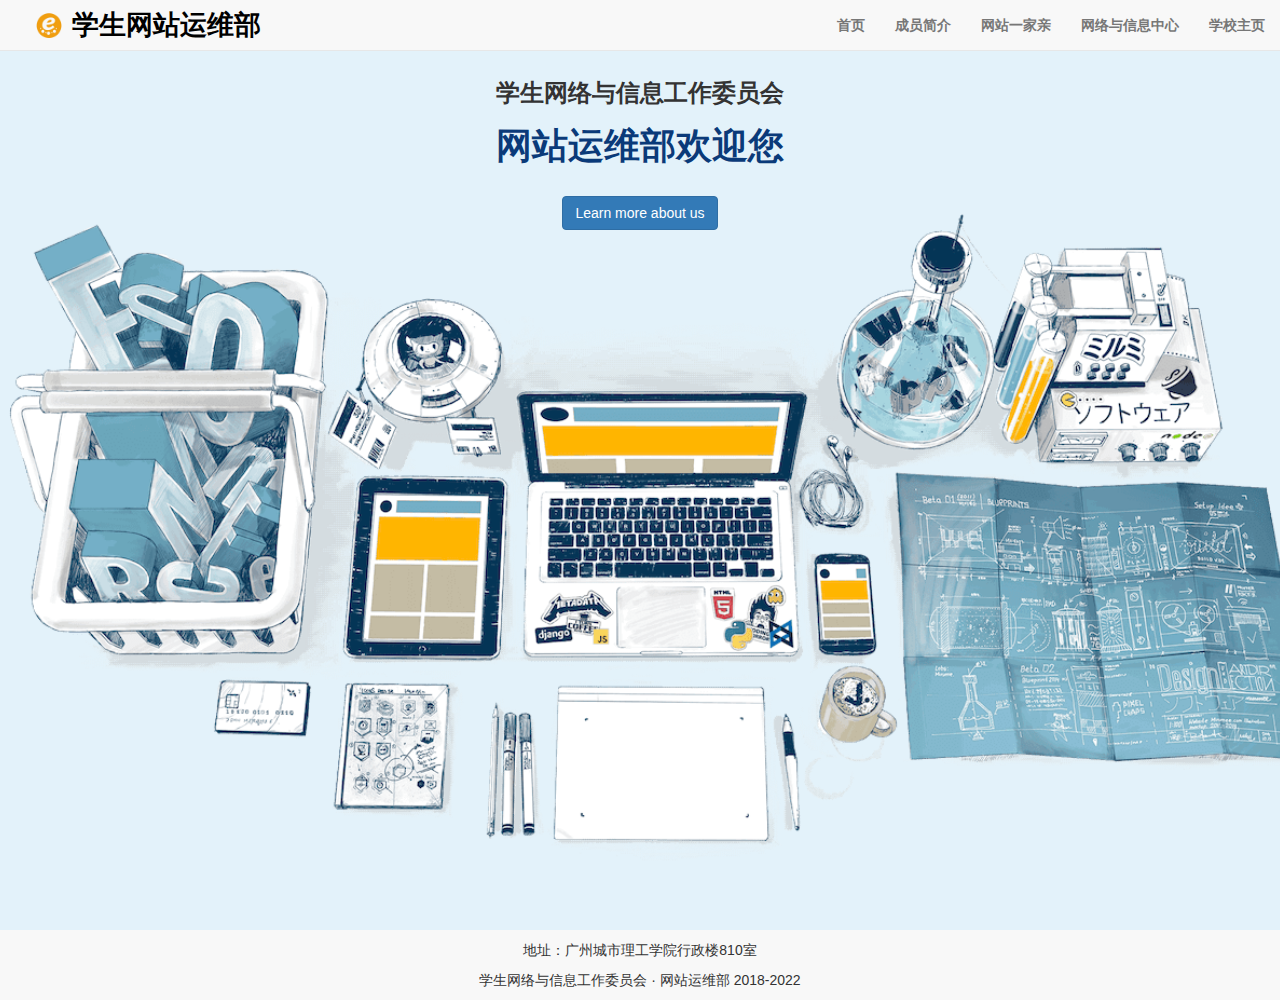
<file: index.html>
<!DOCTYPE html>
<html>
<head>
  <meta charset="utf-8" />
  <meta http-equiv="X-UA-Compatible" content="IE=edge" />
  <meta name="viewport" content="width=device-width, initial-scale=1" />
  <!-- 上述3个meta标签*必须*放在最前面，任何其他内容都*必须*跟随其后！ -->
  <title>学生网站运维部</title>
  <link rel="icon" href="相关图片/logo.png" type="image/x-icon">
  <link href="favicon.ico" rel="Shortcut Icon" />
  <!-- Bootstrap -->
  <link rel="stylesheet" href="https://stackpath.bootstrapcdn.com/bootstrap/3.4.1/css/bootstrap.min.css"
    integrity="sha384-HSMxcRTRxnN+Bdg0JdbxYKrThecOKuH5zCYotlSAcp1+c8xmyTe9GYg1l9a69psu" crossorigin="anonymous" />
  <!-- HTML5 shim 和 Respond.js 是为了让 IE8 支持 HTML5 元素和媒体查询（media queries）功能 -->
  <!-- 警告：通过 file:// 协议（就是直接将 html 页面拖拽到浏览器中）访问页面时 Respond.js 不起作用 -->
  <!--[if lt IE 9]>
      <script src="https://cdn.jsdelivr.net/npm/html5shiv@3.7.3/dist/html5shiv.min.js"></script>
      <script src="https://cdn.jsdelivr.net/npm/respond.js@1.4.2/dest/respond.min.js"></script>
    <![endif]-->
    <style>
      .background {
        position: absolute;
        top: 0;
        left: 0;
        z-index: -1;
        object-fit: cover;
      }
      body{
        background-color: #e3f2fa;
      }
    </style>
  </head>
  <body>
    <!-- jQuery (Bootstrap 的所有 JavaScript 插件都依赖 jQuery，所以必须放在前边) -->
    <script
      src="https://cdn.jsdelivr.net/npm/jquery@1.12.4/dist/jquery.min.js"
      integrity="sha384-nvAa0+6Qg9clwYCGGPpDQLVpLNn0fRaROjHqs13t4Ggj3Ez50XnGQqc/r8MhnRDZ"
      crossorigin="anonymous"
    ></script>
    <!-- 加载 Bootstrap 的所有 JavaScript 插件。你也可以根据需要只加载单个插件。 -->
    <script
      src="https://stackpath.bootstrapcdn.com/bootstrap/3.4.1/js/bootstrap.min.js"
      integrity="sha384-aJ21OjlMXNL5UyIl/XNwTMqvzeRMZH2w8c5cRVpzpU8Y5bApTppSuUkhZXN0VxHd"
      crossorigin="anonymous"
    ></script>
    <!-- 头部 -->
    <nav class="navbar navbar-default navbar-fixed-top " role="navigation">
      <div class="container-fluid">
        <div class="navbar-header ">
          <button
            type="button"
            class="navbar-toggle"
            data-toggle="collapse"
            data-target="#example-navbar-collapse"
          >
            <span class="sr-only">切换导航</span>
            <span class="icon-bar"></span>
            <span class="icon-bar"></span>
            <span class="icon-bar"></span>
          </button>
          <div style="float: left; height: 50px; width: 50px; overflow: hidden">
            <img
              src="相关图片/logo.png"
              class="navbar-img navbar-brand"
              style="
                width: 62px;
                height: 62px;
                margin-top: -5px;
                margin-left: 3px;

              "
            />
          </div>
          <a
            href="index.html"
            class="navbar-brand"
            style="font-family:KaiTi; font-weight: 700; color: black; font-size: 27px;"
            >&nbsp;学生网站运维部</a>
        </div>
        <div
          class="collapse navbar-collapse "
          id="example-navbar-collapse"
        >
          <ul class="nav navbar-nav navbar-right">
            <li><a href="index.html"><strong>首页</strong></a>
            </li>
            <li><a href="members.html"><strong>成员简介</strong></a></li>
            <li><a href="photo.html"><strong>网站一家亲</strong></a></li>
            <li><a href="https://nc.gcu.edu.cn/"><strong>网络与信息中心</strong></a></li>
            <li><a href="https://www.gcu.edu.cn/"><strong>学校主页</strong></a></li>
          </ul>
       </div>
      </div>
    </nav>
    <!-- 中间部分 -->
    <div class="body" id="Background">
      <div >
        <div style="text-align: center;">
          <br><br><br>
          <h3><strong>学生网络与信息工作委员会</strong></h3>
          <h1 style="color: rgb(10, 58, 121)">
            <strong>网站运维部欢迎您</strong>
          </h1>
          <br/>
          <a class="btn btn-primary" href="members.html">Learn more about us</a>
        </div>
      </div>
    </div>
    <div></div>
    <img
      src="相关图片/background.png"
      class="background"
      alt="背景"
      width="100%"
      height="100%"
      style="margin-top: 50px;"
    />
    <!-- 尾部 -->
    <div
      class="container col-md-12 col-sm-12"
      style="
        background: #f8f8f8;
        position: absolute;
        bottom: -100px;
        left: 0;
        right: 0;
        text-align: center;  "
    >
      <p class="text-center" style="margin-top: 10px">
        地址：广州城市理工学院行政楼810室
      </p>
      <p class="text-center">学生网络与信息工作委员会 · 网站运维部 2018-2022</p>
      </div>
    </div>
  </body>
</html>
</file>
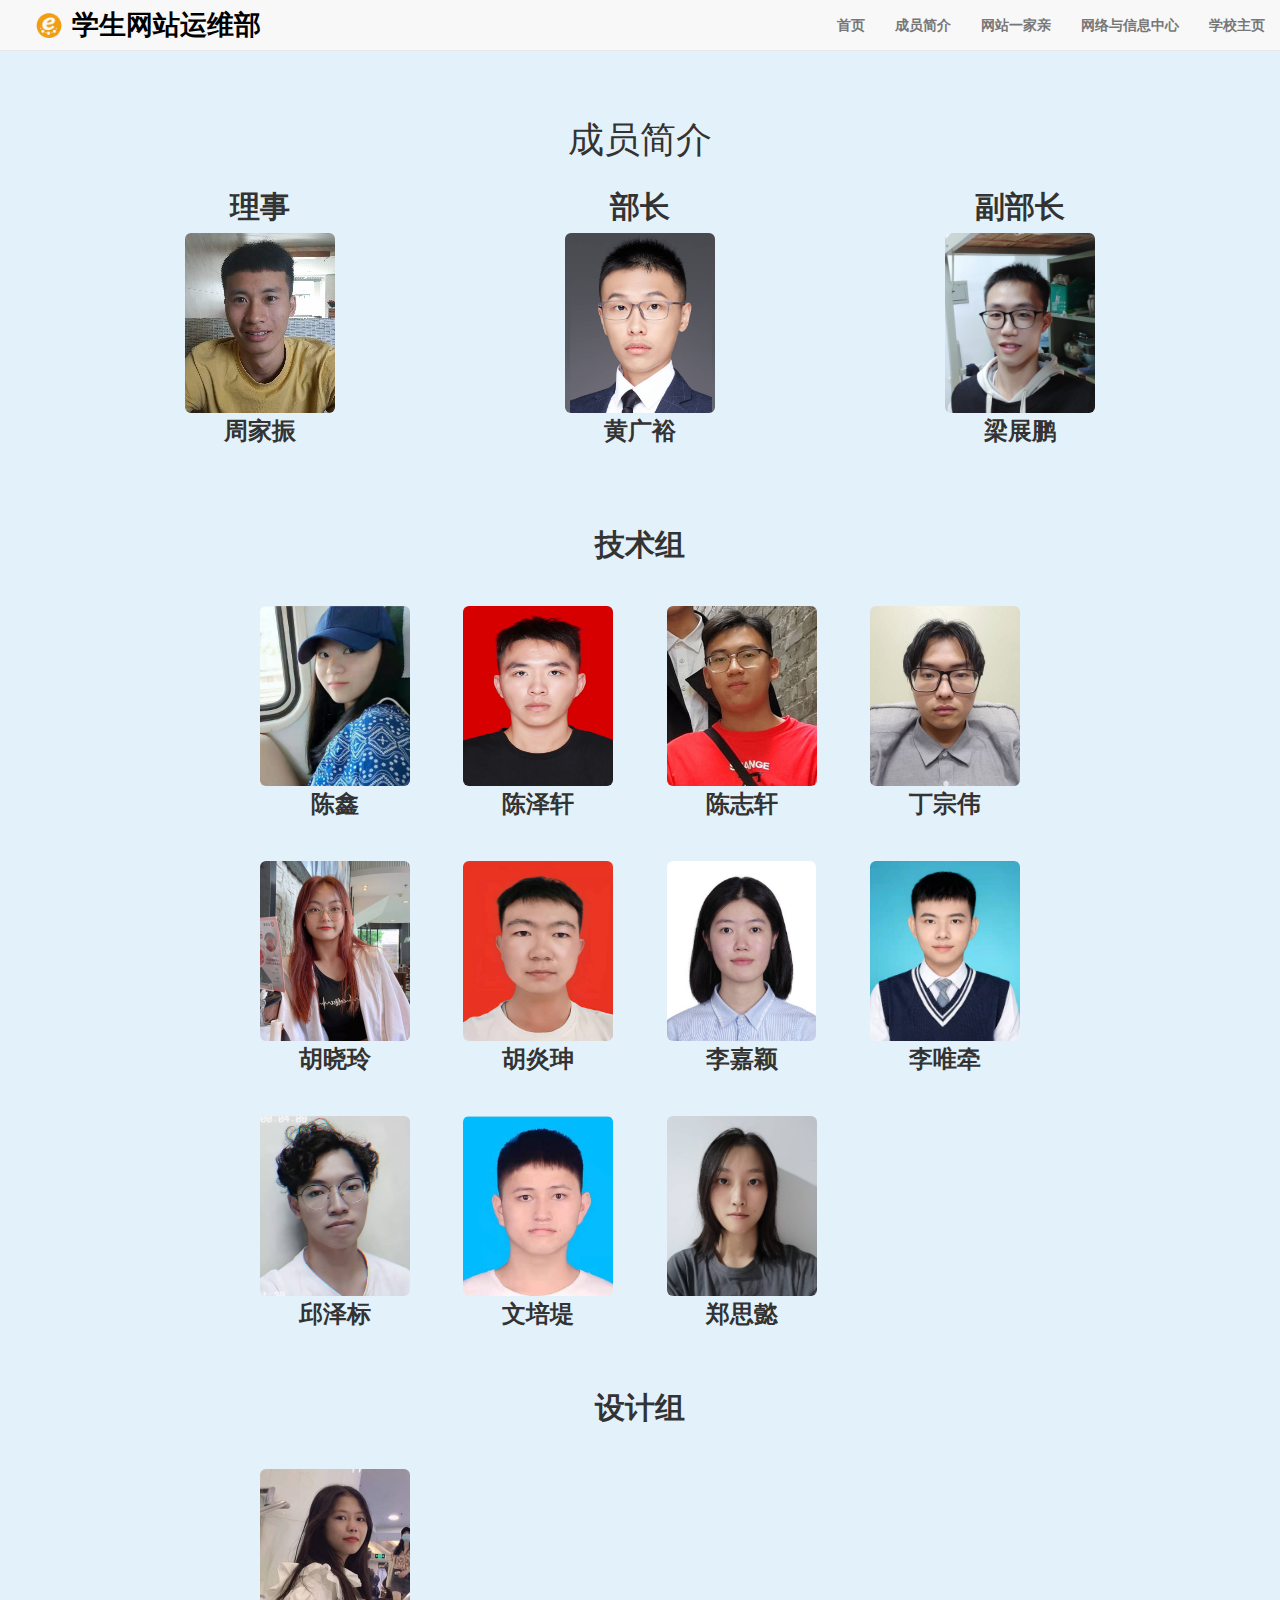
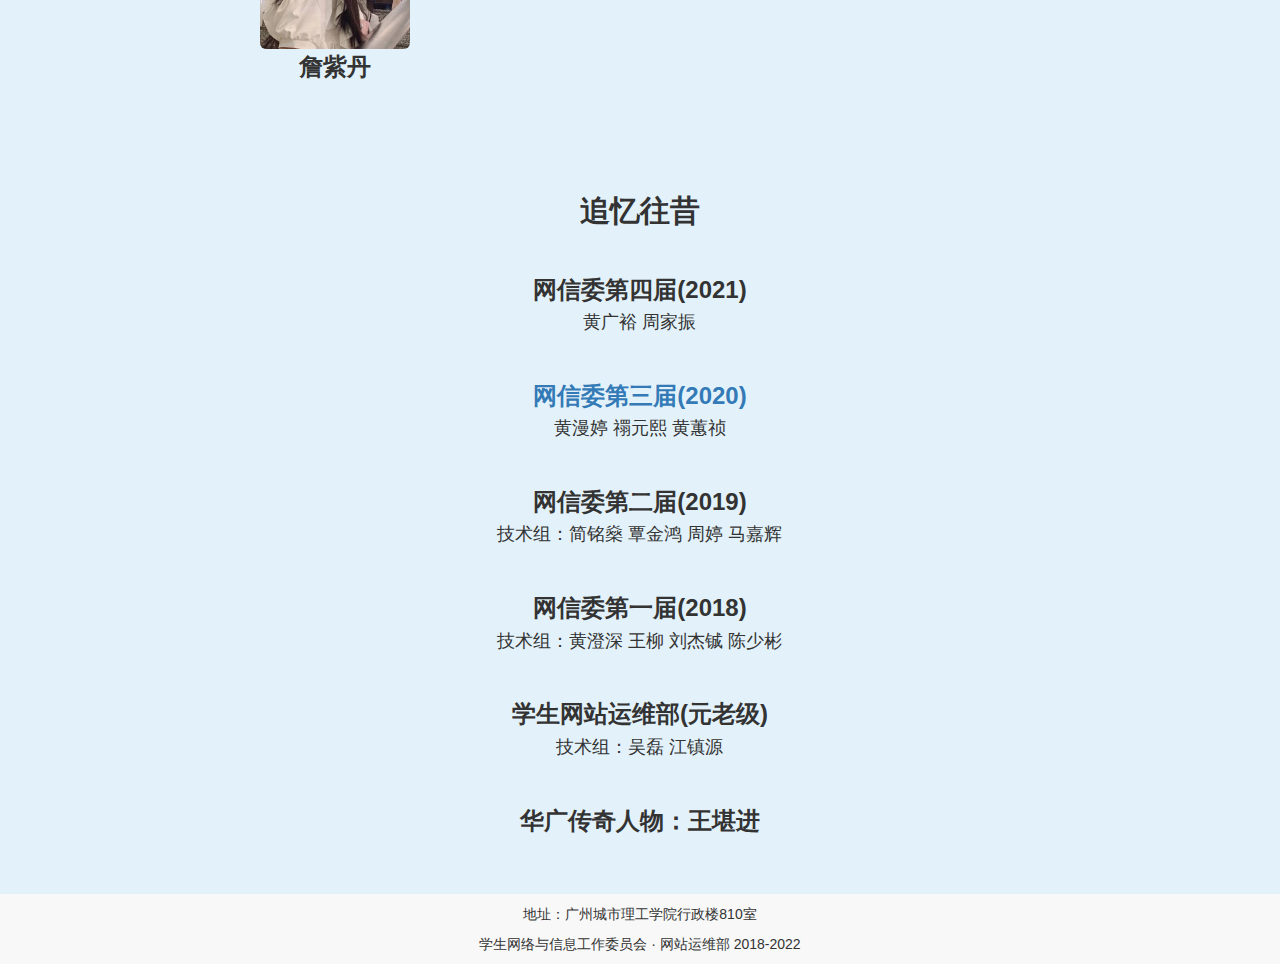
<file: members.html>
<html lang="en">
  <head>
    <meta charset="UTF-8" />
    <meta http-equiv="X-UA-Compatible" content="IE=edge" />
    <meta name="viewport" content="width=device-width, initial-scale=1.0" />

    <title>学生网站运维部</title>
    <!-- <script type="text/javascript" src="JS/members.js"></script> -->
    <link rel="icon" href="相关图片/logo.png" type="image/x-icon" />
    <link href="favicon.ico" rel="Shortcut Icon" />
    <link href="CSS/member.css" rel="stylesheet" />
    <link
      rel="stylesheet"
      href="https://stackpath.bootstrapcdn.com/bootstrap/3.4.1/css/bootstrap.min.css"
      integrity="sha384-HSMxcRTRxnN+Bdg0JdbxYKrThecOKuH5zCYotlSAcp1+c8xmyTe9GYg1l9a69psu"
      crossorigin="anonymous"
    />
    <!-- jQuery (Bootstrap 的所有 JavaScript 插件都依赖 jQuery，所以必须放在前边) -->
    <script
      src="https://cdn.jsdelivr.net/npm/jquery@1.12.4/dist/jquery.min.js"
      integrity="sha384-nvAa0+6Qg9clwYCGGPpDQLVpLNn0fRaROjHqs13t4Ggj3Ez50XnGQqc/r8MhnRDZ"
      crossorigin="anonymous"
    ></script>
    <!-- 加载 Bootstrap 的所有 JavaScript 插件。你也可以根据需要只加载单个插件。 -->
    <script
      src="https://stackpath.bootstrapcdn.com/bootstrap/3.4.1/js/bootstrap.min.js"
      integrity="sha384-aJ21OjlMXNL5UyIl/XNwTMqvzeRMZH2w8c5cRVpzpU8Y5bApTppSuUkhZXN0VxHd"
      crossorigin="anonymous"
    ></script>

    <style>
      body {
        background-color: #e3f2fa;
      }

      .div_img1 {
        height: 180px;
        width: 180px;
        overflow: hidden;
      }
      .div_img {
        height: 180px;
        width: 150px;
        overflow: hidden;
      }
      .h3_NowMembers {
        margin-top: 5px;
        height: 60px;
      }
    </style>
  </head>
  <body>
    <!-- 头部 -->
    <nav class="navbar navbar-default navbar-fixed-top" role="navigation">
      <div class="container-fluid">
        <div class="navbar-header">
          <button
            type="button"
            class="navbar-toggle"
            data-toggle="collapse"
            data-target="#example-navbar-collapse"
          >
            <span class="sr-only">切换导航</span>
            <span class="icon-bar"></span>
            <span class="icon-bar"></span>
            <span class="icon-bar"></span>
          </button>
          <div style="float: left; height: 50px; width: 50px; overflow: hidden">
            <img
              src="相关图片/logo.png"
              class="navbar-img navbar-brand"
              style="
                width: 62px;
                height: 62px;
                margin-top: -5px;
                margin-left: 3px;
              "
            />
          </div>

          <a
            href="index.html"
            class="navbar-brand"
            style="
              font-family: KaiTi;
              font-weight: 1000;
              color: black;
              font-size: 27px;
            "
            >&nbsp;学生网站运维部</a
          >
        </div>
        <div class="collapse navbar-collapse" id="example-navbar-collapse">
          <ul class="nav navbar-nav navbar-right">
            <li>
              <a href="index.html"><strong>首页</strong></a>
            </li>
            <li>
              <a href="members.html"><strong>成员简介</strong></a>
            </li>
            <li>
              <a href="photo.html"><strong>网站一家亲</strong></a>
            </li>
            <li>
              <a href="https://nc.gcu.edu.cn/"
                ><strong>网络与信息中心</strong></a
              >
            </li>
            <li>
              <a href="https://www.gcu.edu.cn/"><strong>学校主页</strong></a>
            </li>
          </ul>
        </div>
      </div>
    </nav>
    <!-- 中间成员简介部分 -->
    <div
      class="container col-md-12 col-xs-12 col-sm-12 background_color"
      align="center"
      style="margin-top: 150px; bottom: 50px; float: right"
    >
      <div>
        <h1>成员简介</h1>
      </div>
      <!-- 大佬简介 -->
      <div class="container">
        <div align="center">
          <div class="col-md-4 col-xs-12 col-sm-6">
            <h2><strong>理事</strong></h2>
            <div class="div_img1">
              <img
                src="干事照片/周家振.jpg"
                alt="周家振（暂时无法显示）"
                class="img-rounded"
                height="180px"
              />
            </div>

            <h3 class="h3_NowMembers"><strong>周家振</strong></h3>
          </div>
          <div class="col-md-4 col-xs-12 col-sm-6">
            <h2><strong>部长</strong></h2>
            <div class="div_img1">
              <img
                src="干事照片/黄广裕.jpg"
                alt="黄广裕（暂时无法显示）"
                height="180px"
                class="img-rounded"
              />
            </div>

            <h3 class="h3_NowMembers"><strong>黄广裕</strong></h3>
          </div>
          <div class="col-md-4 col-xs-12 col-sm-6">
            <h2><strong>副部长</strong></h2>
            <div class="div_img1">
              <img
                src="干事照片/梁展鹏.jpg"
                alt="梁展鹏（暂时无法显示）"
                class="img-rounded"
                width="150px"
              />
            </div>
            <h3 class="h3_NowMembers"><strong>梁展鹏</strong></h3>
          </div>
        </div>
      </div>
      <br />
      <!-- 技术组 -->
      <div class="continer col-md-12 col-xs-12" align="center">
        <h2><strong>技术组</strong></h2>
        <div class="continer" style="margin-top: 45px">
          <div class="col-md-2 col-xs-12 col-sm-4 col-md-offset-2">
            <div class="div_img">
              <img
                src="干事照片/陈鑫.jpg"
                alt="陈鑫（暂时无法显示）"
                height="180px"
                class="img-rounded"
              />
            </div>
            <h3 class="h3_NowMembers"><strong>陈鑫</strong></h3>
          </div>
          <div class="col-md-2 col-xs-12 col-sm-4">
            <div class="div_img">
              <img
                src="干事照片/陈泽轩.jpg"
                alt="陈泽轩（暂时无法显示）"
                width="150px"
                height="180px"
                class="img-rounded"
              />
            </div>
            <h3 class="h3_NowMembers"><strong>陈泽轩</strong></h3>
          </div>
          <div class="col-md-2 col-xs-12 col-sm-4">
            <div class="div_img">
              <img
                src="干事照片/陈志轩.jpg"
                alt="陈志轩（暂时无法显示）"
                height="180px"
                class="img-rounded"
              />
            </div>
            <h3 class="h3_NowMembers"><strong>陈志轩</strong></h3>
          </div>
          <div class="col-md-2 col-xs-12 col-sm-4">
            <div class="div_img">
              <img
                src="干事照片/丁宗伟.jpg"
                alt="丁宗伟（暂时无法显示）"
                height="180px"
                class="img-rounded"
              />
            </div>
            <h3 class="h3_NowMembers"><strong>丁宗伟</strong></h3>
          </div>
          <div class="col-md-2 col-xs-12 col-sm-4 col-md-offset-2">
            <div class="div_img">
              <img
                src="干事照片/胡晓玲.jpg"
                alt="胡晓玲（暂时无法显示）"
                height="180px"
                class="img-rounded"
              />
            </div>
            <h3 class="h3_NowMembers"><strong>胡晓玲</strong></h3>
          </div>
          <div class="col-md-2 col-xs-12 col-sm-4">
            <div class="div_img">
              <img
                src="干事照片/胡炎珅.jpg"
                alt="胡炎珅（暂时无法显示）"
                height="180px"
                width="150px"
                class="img-rounded"
              />
            </div>
            <h3 class="h3_NowMembers"><strong>胡炎珅</strong></h3>
          </div>
          <div class="col-md-2 col-xs-12 col-sm-4">
            <div class="div_img">
              <img
                src="干事照片/李嘉颖.jpg"
                alt="李嘉颖（暂时无法显示）"
                height="180px"
                class="img-rounded"
              />
            </div>
            <h3 class="h3_NowMembers"><strong>李嘉颖</strong></h3>
          </div>
          <div class="col-md-2 col-xs-12 col-sm-4">
            <div class="div_img">
              <img
                src="干事照片/李唯牵.jpg"
                alt="李唯牵（暂时无法显示）"
                height="180px"
                class="img-rounded"
              />
            </div>
            <h3 class="h3_NowMembers"><strong>李唯牵</strong></h3>
          </div>
        </div>
        <div class="col-md-2 col-xs-12 col-sm-4 col-md-offset-2">
          <div class="div_img">
            <img
              src="干事照片/邱泽标.jpg"
              alt="邱泽标（暂时无法显示）"
              height="180px"
              class="img-rounded"
            />
          </div>
          <h3 class="h3_NowMembers"><strong>邱泽标</strong></h3>
        </div>
        <div class="col-md-2 col-xs-12 col-sm-4">
          <div class="div_img">
            <img
              src="干事照片/文培堤.jpg"
              alt="文培堤（暂时无法显示）"
              height="180px"
              class="img-rounded"
            />
          </div>
          <h3 class="h3_NowMembers"><strong>文培堤</strong></h3>
        </div>

        <div class="col-md-2 col-xs-12 col-sm-4">
          <div class="div_img">
            <img
              src="干事照片/郑思懿.jpg"
              alt="郑思懿（暂时无法显示）"
              height="180px"
              class="img-rounded"
            />
          </div>
          <h3 class="h3_NowMembers"><strong>郑思懿</strong></h3>
        </div>
      </div>
      <!-- 设计组 -->
      <div class="continer col-md-12" align="center">
        <h2><strong>设计组</strong></h2>
        <div class="continer" style="margin-top: 45px">
          <div class="col-md-2 col-xs-12 col-sm-4 col-md-offset-2">
            <div class="div_img">
              <img
                src="干事照片/詹紫丹.jpg"
                alt="詹紫丹（暂时无法显示）"
                height="180px"
                class="img-rounded"
              />
            </div>
            <h3 class="h3_NowMembers"><strong>詹紫丹</strong></h3>
          </div>
        </div>
      </div>
    </div>
    <div
      class="container col-md-10 col-md-offset-1 col-xs-12"
      style="text-align: center"
    >
      <h2><strong>追忆往昔</strong></h2>
      <br />
      <h3>
        <strong>网信委第四届(2021)</strong>
      </h3>
      <h4>黄广裕 周家振</h4>
      <br />
      <h3>
        <strong
          ><a href="ThirdMember/cyjj.html">网信委第三届(2020)</a></strong
        >
      </h3>
      <h4>黄漫婷 禤元熙 黄蕙祯</h4>
      <br />
      <h3><strong>网信委第二届(2019)</strong></h3>
      <h4>技术组：简铭燊 覃金鸿 周婷 马嘉辉</h4>
      <br />
      <h3><strong>网信委第一届(2018)</strong></h3>
      <h4>技术组：黄澄深 王柳 刘杰铖 陈少彬</h4>
      <br />
      <h3><strong>学生网站运维部(元老级)</strong></h3>
      <h4>技术组：吴磊 江镇源</h4>
      <br />
      <h3><strong>华广传奇人物：王堪进</strong></h3>
    </div>
    <!-- 尾部 -->
    <div
      class="container col-md-12 col-sm-12 col-xs-12"
      style="
        background: #f8f8f8;
        bottom: -50px;
        left: 0;
        right: 0;
        text-align: center;
      "
    >
      <p class="text-center" style="margin-top: 10px">
        地址：广州城市理工学院行政楼810室
      </p>
      <p class="text-center">学生网络与信息工作委员会 · 网站运维部 2018-2022</p>
    </div>
  </body>
</html>
</file>
<file: CSS/member.css>
.img{
    color: #d9edf7;
    font-weight: bold;
    /* padding: 10px; */
    height: 200px;
    width: 200px;
    border: solid 4px #23abf2;
    background: l#d9edf7;
    justify-content: center;
    align-items: center;
    transition-duration:0.5s;
    cursor: pointer;
    position: relative;
}
.img:hover{
    height: 220px;
    width: 220px;
    margin-top: -8px;
    /* color: black; */
    background: #d9edf7
}

.member_photo_border{
    border: 10;
    border-color:#23abf2 ;
}
</file>
